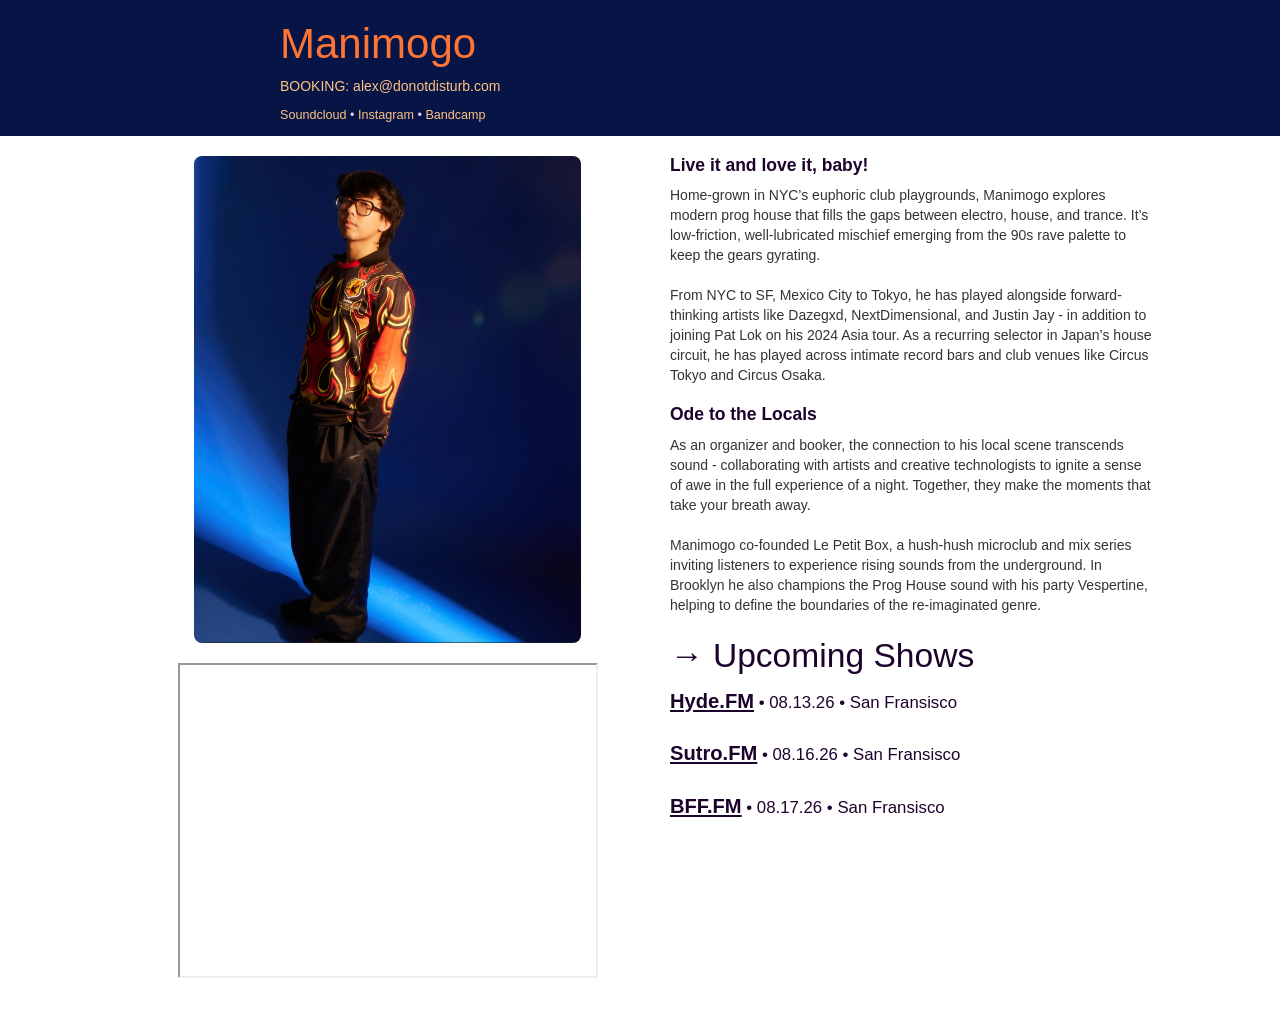
<file: epk.html>
<!DOCTYPE html>
<html>
<head>
  <meta charset="UTF-8">
  <meta name="viewport" content="width=device-width, initial-scale=1.0">
    <link rel="preconnect" href="https://fonts.googleapis.com">
    <link rel="preconnect" href="https://fonts.gstatic.com" crossorigin>
    <link href="https://fonts.googleapis.com/css2?family=Source+Code+Pro:wght@200..900&display=swap" rel="stylesheet">
  <link rel="stylesheet" type="text/css" href="bootstrap.min.css"/>
  <link rel="stylesheet" type="text/css" media="screen, print" href="epk.css"/>
  <title>Manimogo EPK</title>
  <meta name="description" content="Manimogo EPK- NYC based Producer and DJ"/>
</head>
<body style>
  <div id="masthead">
    <h1>Manimogo</h1>
    <h2>
    BOOKING: alex@donotdisturb.com
    <h2>
    <nav>
      <a href="https://soundcloud.com/manimogo" target="_blank">Soundcloud</a>
      • 
      <a href="https://www.instagram.com/manimogo.1">Instagram</a>
      • 
      <a href="https://manimogo.bandcamp.com/">Bandcamp</a>
    </nav>
  </div>
      <div class="container">
    <div class="left-column">
        <img src="manimogo_header.png" alt="Manimogo Press Photo">
        <iframe 
          width="420" 
          height="315" 
          src="http://www.youtube.com/embed/y3u2o6s3i00"
          allowfullscreen>
        </iframe>
    </div>
    <div class="right-column">
      <h3>Live it and love it, baby!</h3>
      <p>
        Home-grown in NYC’s euphoric club playgrounds, Manimogo explores modern prog house that fills the gaps between electro, house, and trance. It’s low-friction, well-lubricated mischief emerging from the 90s rave palette to keep the gears gyrating. 
        <br>
        <br>
        From NYC to SF, Mexico City to Tokyo, he has played alongside forward-thinking artists like Dazegxd, NextDimensional, and Justin Jay - in addition to joining Pat Lok on his 2024 Asia tour. As a recurring selector in Japan’s house circuit, he has played across intimate record bars and club venues like Circus Tokyo and Circus Osaka. 
      </p>
      <h3>Ode to the Locals</h3>
      <p>
        As an organizer and booker, the connection to his local scene transcends sound - collaborating with artists and creative technologists to ignite a sense of awe in the full experience of a night. Together, they make the moments that take your breath away. 
        <br>
        <br>
        Manimogo co-founded Le Petit Box, a hush-hush microclub and mix series inviting listeners to experience rising sounds from the underground. In Brooklyn he also champions the Prog House sound with his party Vespertine, helping to define the boundaries of the re-imaginated genre.
      </p>
      <div class="upcoming-shows">
        <h2><span>&#8594;</span> Upcoming Shows</h2>
        <a href="https://hydefm.com/" 
        target="_blank" 
        rel="noopener noreferrer">
          Hyde.FM</a> •
          08.13.26 •
          San Fransisco
        <br>
        <br>
        <a href="https://sutrofm.net/" 
          target="_blank" 
            rel="noopener noreferrer">
            Sutro.FM</a> •
            08.16.26 •
            San Fransisco
        <br>
        <br>
        <a href="https://bff.fm/shows/the-monday-lineup" 
          target="_blank" 
          rel="noopener noreferrer">BFF.FM</a> •
          08.17.26 • 
          San Fransisco
      </div>
    </div>
</div>
</body>
</html>
</file>
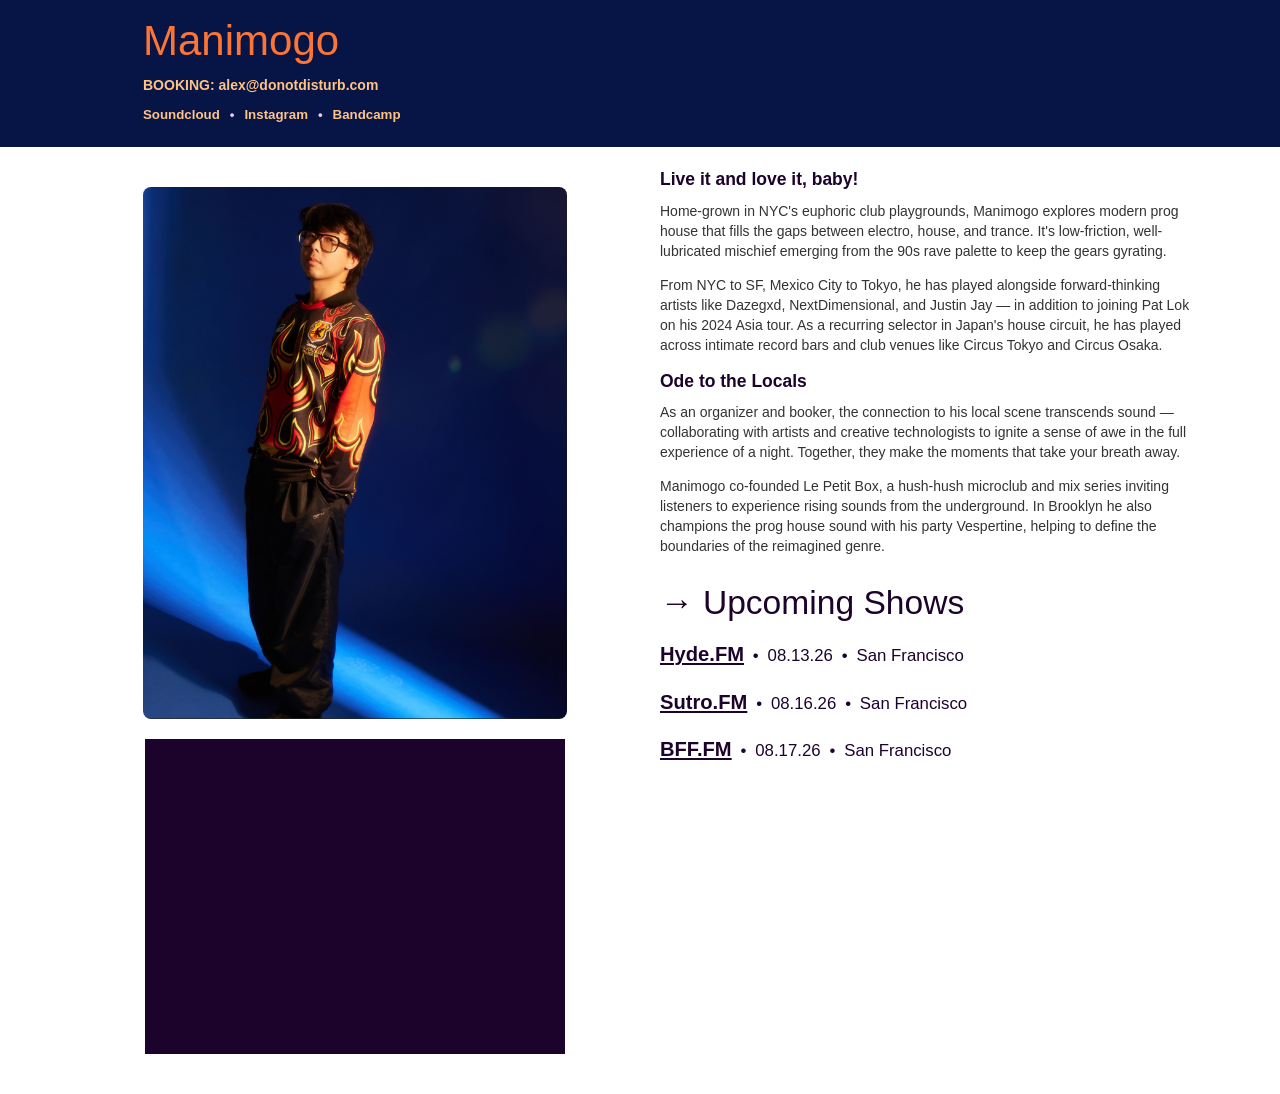
<file: press.html>
<!DOCTYPE html>
<html lang="en">
<head>
  <meta charset="UTF-8">
  <meta name="viewport" content="width=device-width, initial-scale=1.0">

  <title>Manimogo EPK</title>
  <meta name="description" content="Manimogo EPK — NYC based Producer and DJ">
  <meta name="theme-color" content="#071446">

  <!-- Link previews for when this gets pasted into a DM or an email.
       Swap example.com for your live domain. -->
  <meta property="og:type" content="website">
  <meta property="og:title" content="Manimogo EPK">
  <meta property="og:description" content="NYC based Producer and DJ. Booking: alex@donotdisturb.com">
  <meta property="og:url" content="https://example.com/press.html">
  <meta property="og:image" content="https://example.com/manimogo_header.png">
  <meta name="twitter:card" content="summary_large_image">

  <!-- Bootstrap removed: nothing in this page used it, and its .container
       rule was fighting yours. The base type it was providing is now set
       directly in press.css.

       Want Source Code Pro after all? Uncomment these three lines and set
       --font in press.css to 'Source Code Pro', monospace.
  <link rel="preconnect" href="https://fonts.googleapis.com">
  <link rel="preconnect" href="https://fonts.gstatic.com" crossorigin>
  <link href="https://fonts.googleapis.com/css2?family=Source+Code+Pro:wght@400;600&display=swap" rel="stylesheet">
  -->

  <link rel="stylesheet" href="press.css">
</head>
<body>

  <a class="skip-link" href="#main">Skip to content</a>

  <div id="masthead">
    <!-- These wrappers mirror .container / .left-column / the photo's
         centering gap, which is what keeps the header text on the same
         left edge as the photo. -->
    <div class="masthead-inner">
      <div class="masthead-col">
        <div class="masthead-text">

          <h1>Manimogo</h1>

          <p class="booking">
            BOOKING: <a href="mailto:alex@donotdisturb.com">alex@donotdisturb.com</a>
          </p>

          <nav aria-label="Listen">
            <ul>
              <li><a href="https://soundcloud.com/manimogo" target="_blank" rel="noopener noreferrer">Soundcloud</a></li>
              <li><a href="https://www.instagram.com/manimogo.1" target="_blank" rel="noopener noreferrer">Instagram</a></li>
              <li><a href="https://manimogo.bandcamp.com/" target="_blank" rel="noopener noreferrer">Bandcamp</a></li>
            </ul>
          </nav>

        </div>
      </div>
    </div>
  </div>

  <div class="container" id="main">

    <div class="left-column">
      <!-- Replace width/height with the file's real pixel dimensions so the
           browser reserves the right space and the page stops jumping on load. -->
      <img src="manimogo_header.png" alt="Manimogo press photo" width="1200" height="1500" fetchpriority="high">

      <div class="video">
        <iframe
          src="https://www.youtube-nocookie.com/embed/y3u2o6s3i00"
          title="Manimogo — Room 303 Radio"
          loading="lazy"
          referrerpolicy="strict-origin-when-cross-origin"
          allow="accelerometer; clipboard-write; encrypted-media; gyroscope; picture-in-picture; web-share"
          allowfullscreen></iframe>
      </div>
    </div>

    <div class="right-column">

      <h3>Live it and love it, baby!</h3>
      <p>
        Home-grown in NYC's euphoric club playgrounds, Manimogo explores modern prog house that fills the gaps between electro, house, and trance. It's low-friction, well-lubricated mischief emerging from the 90s rave palette to keep the gears gyrating.
      </p>
      <p>
        From NYC to SF, Mexico City to Tokyo, he has played alongside forward-thinking artists like Dazegxd, NextDimensional, and Justin Jay — in addition to joining Pat Lok on his 2024 Asia tour. As a recurring selector in Japan's house circuit, he has played across intimate record bars and club venues like Circus Tokyo and Circus Osaka.
      </p>

      <h3>Ode to the Locals</h3>
      <p>
        As an organizer and booker, the connection to his local scene transcends sound — collaborating with artists and creative technologists to ignite a sense of awe in the full experience of a night. Together, they make the moments that take your breath away.
      </p>
      <p>
        Manimogo co-founded Le Petit Box, a hush-hush microclub and mix series inviting listeners to experience rising sounds from the underground. In Brooklyn he also champions the prog house sound with his party Vespertine, helping to define the boundaries of the reimagined genre.
      </p>

      <div class="upcoming-shows">
        <h2><span aria-hidden="true">&#8594;</span> Upcoming Shows</h2>
        <ul>
          <li>
            <a href="https://hydefm.com/" target="_blank" rel="noopener noreferrer">Hyde.FM</a>
            <span class="sep" aria-hidden="true">&bull;</span>
            <time datetime="2026-08-13">08.13.26</time>
            <span class="sep" aria-hidden="true">&bull;</span>
            San Francisco
          </li>
          <li>
            <a href="https://sutrofm.net/" target="_blank" rel="noopener noreferrer">Sutro.FM</a>
            <span class="sep" aria-hidden="true">&bull;</span>
            <time datetime="2026-08-16">08.16.26</time>
            <span class="sep" aria-hidden="true">&bull;</span>
            San Francisco
          </li>
          <li>
            <a href="https://bff.fm/shows/the-monday-lineup" target="_blank" rel="noopener noreferrer">BFF.FM</a>
            <span class="sep" aria-hidden="true">&bull;</span>
            <time datetime="2026-08-17">08.17.26</time>
            <span class="sep" aria-hidden="true">&bull;</span>
            San Francisco
          </li>
        </ul>
      </div>

    </div>
  </div>

  <footer class="printonly">
    <p>soundcloud.com/manimogo &bull; instagram.com/manimogo.1 &bull; manimogo.bandcamp.com</p>
  </footer>

</body>
</html>
</file>
<file: epk.css>
/* COLORS
 
color: #7109AC; /* Purple  */
color: #540880; /* Windsor */
color: #380555; /* Clairvoyant */
color: #1C032B; /* Black Rock */
color: #000000; /* Black */
color: #A43CDF; /* Medium Purple */
color: #A43CDF; /* Biloba Flower */
color: #A43CDF; /* Biloba Flower */
color: #E8CEF7; /* Moon Raker */
color: #FFFFFF; /* White */ 

*/

body {
    background-color: #fff;
    color:#4A4A4A;
    margin: 0;
    padding: 0;

    font-family: 'Source Code Pro', monospace;
    font-size: 1.75em;
    line-height: 1.2em;    

    /*text-rendering: optimizelegibility;*/
    
    word-wrap: break-word;
    -wbkit-text-size-adjust: 100%;
    -webkit-font-smoothing: antialiased;
}

.container {
      display: flex;
      min-height: 100vh;
    }

.left-column {
      flex: 1;
      color: white;
      padding: 20px;
      display: flex;
      flex-direction: column;
      align-items: center;
    }

.left-column img {
      max-width: 80%;
      height: auto;
      display: block;
      border-radius: 8px;
      margin-bottom: 20px;
      object-fit: contain;
    }

    .right-column {
      flex: 1;
      background: white;
      padding-left: 20px;
      padding-rifht: 20px;
    }

h1, h2, h3, h4, h5, h6 {
    color: #1C032B;
}

.printonly { display: none; }

/* Site title */
#masthead {
    background-color: #071446;
    padding-left: 20.0em;
}

#masthead h1 {
    font-weight: normal;
    font-size: 3.0em;
    color: #FD7534;

    position: relative;
    display: block;
    /*width: 620px;*/
    margin: 0 auto;
    margin-top: 0;
    margin-bottom: 0.25em;
    padding-top: 0.5em;
}

#masthead h2 {
    font-size: 1.0em;
    color: #FFC384;
    padding: 0;
    position: relative;
    display: block;
    /*width: 620px;*/
    margin: 0 auto;
}

#masthead nav {
    font-size: 0.9em;
    padding: 1em 0;
    position: relative;
    display: block;
    margin: 0 auto; 
    color: #E8CEF7; 
}

#masthead a,
#masthead a:active,
#masthead a:visited { color: #FFC384; }


/* Block layout */
footer {
    margin: 2em 0;
    font-size: 13px;
}

footer p { margin: 0.5em; }

/* Body */
h2 {
    color: 1C032B;
    font-size: 2.0em;
    margin-bottom: 0.5;
    line-height: 1.25;
    font-weight: 500;
}

h2 a,
h2 a:active,
h2 a:visited {
    color: #000;
    text-decoration: none;
}

/* In Body */

h3 {
    font-size: 1.25em;
    font-weight: 600;
    /*margin-top: 2em;*/
    /*margin-bottom: 1em;*/
}

li a:hover {
     color:#fdc92f;
}

h1 {
    font-weight: 800;
}

ul {
    margin-top: 1em;
    list-style-type: none;
}

.upcoming-shows {
    color:#1C032B;
    font-size: 1.2em;
}

.upcoming-shows a {
    text-decoration: underline;
    color:#1C032B;
    font-weight: 600;
    font-size: 1.2em;
}

.upcoming-shows a:hover {
    color: #fdc92f;
}



::selection {
    background: #F1E0D3; /* WebKit/Blink Browsers */
}
::-moz-selection {
    background: #F1E0D3; /* Gecko Browsers */
}



/*

Animation

*/

.fadein {
    -webkit-animation: fadein 2s; /* Safari, Chrome and Opera > 12.1 */
    -moz-animation: fadein 2s; /* Firefox < 16 */
    -ms-animation: fadein 2s; /* Internet Explorer */
    -o-animation: fadein 2s; /* Opera < 12.1 */
    animation: fadein 2s;
    -webkit-animation-delay: .5s;
    animation-delay: .5s;
    -webkit-animation-fill-mode: both;
    animation-fill-mode: both;
}

.fadein2 {
    -webkit-animation: fadein 2s; /* Safari, Chrome and Opera > 12.1 */
    -moz-animation: fadein 2s; /* Firefox < 16 */
    -ms-animation: fadein 2s; /* Internet Explorer */
    -o-animation: fadein 2s; /* Opera < 12.1 */
    animation: fadein 2s;
    -webkit-animation-duration: 2.0s;
    animation-duration: 2.0s;
    -webkit-animation-fill-mode: both;
    animation-fill-mode: both;
    -webkit-animation-delay: 1.7s;
    animation-delay: 1.7s
}

.fadein3 {
    -webkit-animation: fadein 2s; /* Safari, Chrome and Opera > 12.1 */
    -moz-animation: fadein 2s; /* Firefox < 16 */
    -ms-animation: fadein 2s; /* Internet Explorer */
    -o-animation: fadein 2s; /* Opera < 12.1 */
    animation: fadein 2s;
    -webkit-animation-duration: 2.0s;
    animation-duration: 2.0s;
    -webkit-animation-fill-mode: both;
    animation-fill-mode: both;
    -webkit-animation-delay: 2.95s;
    animation-delay: 2.95s
}


.fadein4 {
    -webkit-animation: fadein 2s; /* Safari, Chrome and Opera > 12.1 */
    -moz-animation: fadein 2s; /* Firefox < 16 */
    -ms-animation: fadein 2s; /* Internet Explorer */
    -o-animation: fadein 2s; /* Opera < 12.1 */
    animation: fadein 2s;
    -webkit-animation-duration: 2.0s;
    animation-duration: 2.0s;
    -webkit-animation-fill-mode: both;
    animation-fill-mode: both;
    -webkit-animation-delay: 4.0s;
    animation-delay: 4.0s
}

.fadein5 {
    -webkit-animation: fadein 2s; /* Safari, Chrome and Opera > 12.1 */
    -moz-animation: fadein 2s; /* Firefox < 16 */
    -ms-animation: fadein 2s; /* Internet Explorer */
    -o-animation: fadein 2s; /* Opera < 12.1 */
    animation: fadein 2s;
    -webkit-animation-duration: 2.0s;
    animation-duration: 2.0s;
    -webkit-animation-fill-mode: both;
    animation-fill-mode: both;
    -webkit-animation-delay: 6.0s;
    animation-delay: 6.0s
}

.fadein6 {
      -webkit-animation: fadein 2s; /* Safari, Chrome and Opera > 12.1 */
    -moz-animation: fadein 2s; /* Firefox < 16 */
    -ms-animation: fadein 2s; /* Internet Explorer */
    -o-animation: fadein 2s; /* Opera < 12.1 */
    animation: fadein 2s;
    -webkit-animation-duration: 2.0s;
    animation-duration: 2.0s;
    -webkit-animation-fill-mode: both;
    animation-fill-mode: both;
    -webkit-animation-delay: 8.0s;
    animation-delay: 8.0s
}

@keyframes fadein {
    from { opacity: 0; }
    to   { opacity: 1; }
}

/* Firefox < 16 */
@-moz-keyframes fadein {
    from { opacity: 0; }
    to   { opacity: 1; }
}

/* Safari, Chrome and Opera > 12.1 */
@-webkit-keyframes fadein {
    from { opacity: 0; }
    to   { opacity: 1; }
}

/* Internet Explorer */
@-ms-keyframes fadein {
    from { opacity: 0; }
    to   { opacity: 1; }
}

/* Opera < 12.1 */
@-o-keyframes fadein {
    from { opacity: 0; }
    to   { opacity: 1; }
}

/*

Media Queries

*/

@media (min-width: 768px) {
  .container {
    width: 720px;
  }
}
@media (min-width: 780px) {
  .container {
    width: 760px;
  }
}
@media (min-width: 860px) {
  .container {
    width: 840px;
  }
}
@media (min-width: 1040px) {
  .container {
    width: 1030;
  }
}
@media (min-width: 1200px) {
  .container {
    width: 1060px;
  }
}
</file>
<file: press.css>
/* =========================================================
   Manimogo EPK
   Desktop layout matches the original. Mobile scales down.

   Structure: mobile styles first, then the desktop two-column
   layout kicks in at 56rem (896px). Everything above that
   breakpoint is sized to match the original render.
   ========================================================= */

/* ---------- Palette ----------
   NOTE: CSS comments cannot nest. The old block closed itself
   on the first "*/
/* and the leftovers swallowed the whole body rule, which is why
   Source Code Pro and the 1.75em size never showed up. Tokens
   avoid the problem entirely.

   #071446  Navy         masthead ground
   #FD7534  Orange       artist name
   #FFC384  Light orange masthead text + links
   #1C032B  Black Rock   headings
   #333333  Dark grey    body copy
   #E8CEF7  Moon Raker   nav separators
   #fdc92f  Yellow       link hover
------------------------------------------------------------ */

:root {
  --navy:        #071446;
  --orange:      #FD7534;
  --orange-soft: #FFC384;
  --ink:         #1C032B;
  --body:        #333333;
  --separator:   #E8CEF7;
  --hover:       #fdc92f;

  --font: "Helvetica Neue", Helvetica, Arial, sans-serif;

  /* Every size below is an em multiple of this, same as the
     original. Change this one value to scale the whole page. */
  --base: 14px;

  --gutter: 20px;
  --max: 1170px;
  --container-pad: 15px;   /* .container side padding   */
  --col-pad: 20px;         /* column side padding       */
  --img-width: 80%;        /* photo width in its column */
}

/* ---------- Base ---------- */

*, *::before, *::after { box-sizing: border-box; }

html { -webkit-text-size-adjust: 100%; }

body {
  margin: 0;
  padding: 0;
  background-color: #fff;
  color: var(--body);
  font-family: var(--font);
  font-size: var(--base);
  line-height: 1.428571429;
  word-wrap: break-word;
  -webkit-font-smoothing: antialiased;
}

h1, h2, h3, h4, h5, h6 { color: var(--ink); margin-top: 0; }

img { max-width: 100%; height: auto; display: block; }

a { color: inherit; }
a:hover { color: var(--hover); }

:focus-visible {
  outline: 3px solid var(--orange);
  outline-offset: 2px;
}

.printonly { display: none; }

.skip-link { position: absolute; left: -9999px; }
.skip-link:focus {
  left: 8px; top: 8px; z-index: 10;
  padding: 8px 12px;
  background: #fff; color: var(--ink);
}

::selection      { background: #F1E0D3; }
::-moz-selection { background: #F1E0D3; }

/* ---------- Masthead ---------- */

/* The navy bar stays full-bleed. The three nested wrappers inside it
   mirror the body layout exactly — container, then column, then the
   photo's centering gap — so the header text lands on the same left
   edge as the photo at every viewport width. See the desktop block
   below; on mobile they're inert. */

#masthead {
  background-color: var(--navy);
  padding: 18px var(--gutter) 22px;
}

.masthead-inner,
.masthead-col,
.masthead-text { width: auto; padding: 0; }

#masthead h1 {
  /* 3em (42px) on desktop, easing down on narrow screens
     so the name never overflows or forces a sideways scroll */
  font-size: clamp(2rem, 9vw, 3em);
  font-weight: normal;
  line-height: 1.1;
  color: var(--orange);
  margin: 0 0 0.25em;
}

#masthead .booking {
  font-size: 1em;
  font-weight: 700;
  color: var(--orange-soft);
  margin: 0;
}

#masthead nav {
  font-size: 0.95em;
  font-weight: 700;      /* matches the original, where the unclosed
                            <h2> was making the nav inherit bold */
  color: var(--separator);
  padding: 0.85em 0 0;
}

#masthead nav ul {
  display: flex;
  flex-wrap: wrap;
  align-items: baseline;
  gap: 0.35em 0.75em;
  list-style: none;
  margin: 0;
  padding: 0;
}

/* Separators drawn in CSS so they aren't announced by screen
   readers or picked up when someone copies the links */
#masthead nav li + li::before {
  content: "\2022";
  margin-right: 0.75em;
}

#masthead a,
#masthead a:active,
#masthead a:visited { color: var(--orange-soft); text-decoration: none; }
#masthead a:hover { color: var(--hover); }

/* ---------- Layout ---------- */

.container {
  max-width: var(--max);
  margin: 0 auto;
  padding: var(--gutter) var(--container-pad);
  display: flex;
  flex-direction: column;   /* mobile: media on top, text below */
  gap: var(--gutter);
}

.left-column {
  display: flex;
  flex-direction: column;
  align-items: center;
}

.left-column img {
  border-radius: 8px;
  margin-bottom: var(--gutter);
  object-fit: contain;
}

/* Was a fixed 420x315 iframe, which overflowed any screen
   under ~460px. Same 4:3 box, now fluid. */
.video {
  position: relative;
  width: 100%;
  max-width: 420px;
  aspect-ratio: 4 / 3;
  background: var(--ink);
  overflow: hidden;
}

.video iframe {
  position: absolute;
  inset: 0;
  width: 100%;
  height: 100%;
  border: 0;
}

.right-column p { margin: 0 0 1em; }

/* ---------- Desktop: the original two-column split ---------- */

@media (min-width: 56rem) {

  /* Header alignment: the horizontal inset moves off #masthead and onto
     the wrappers, which reproduce the photo's position step by step. */
  #masthead { padding: 18px 0 22px; }

  .masthead-inner {                        /* = .container   */
    max-width: var(--max);
    margin: 0 auto;
    padding: 0 var(--container-pad);
  }

  .masthead-col {                          /* = .left-column */
    width: 50%;
    padding: 0 var(--col-pad);
  }

  .masthead-text {
    /* = the gap left by an 80%-wide centered photo. Percentages resolve
       against .masthead-col, so this tracks the container as it shrinks,
       and it follows automatically if you change --img-width. */
    padding-left: calc((100% - var(--img-width)) / 2);
  }

  .container {
    flex-direction: row;
    align-items: flex-start;
    gap: 0;
    min-height: 100vh;
  }

  .left-column {
    flex: 1;
    padding: var(--gutter);
  }

  .left-column img { max-width: var(--img-width); }

  .right-column {
    flex: 1;
    padding-left: var(--gutter);
    padding-right: var(--gutter);
  }
}

/* ---------- Body copy ---------- */

h3 {
  font-size: 1.25em;
  font-weight: 600;
  margin-bottom: 0.5em;
}

/* ---------- Upcoming shows ---------- */

/* The nested em sizing from the original is deliberate:
   this 1.2em is what makes the h2 land at 33.6px and the
   venue links at 20px. */
.upcoming-shows {
  color: var(--ink);
  font-size: 1.2em;
  margin-top: 1.5em;
}

.upcoming-shows h2 {
  font-size: 2em;
  font-weight: 500;
  line-height: 1.25;
  margin-bottom: 0.5em;
}

.upcoming-shows ul {
  list-style: none;
  margin: 0;
  padding: 0;
}

.upcoming-shows li { margin-bottom: 1.1em; }
.upcoming-shows li:last-child { margin-bottom: 0; }

.upcoming-shows a {
  font-size: 1.2em;
  font-weight: 600;
  color: var(--ink);
  text-decoration: underline;
}

.upcoming-shows a:hover { color: var(--hover); }

.upcoming-shows .sep { margin: 0 0.25em; }

/* ---------- Print / PDF ---------- */

@media print {
  :root { --navy: #fff; --orange: #000; --orange-soft: #000; --body: #1a1a1a; }

  body { font-size: 10.5pt; }

  #masthead { padding: 0 0 12px; border-bottom: 2px solid #000; }
  .masthead-inner, .masthead-col, .masthead-text {
    width: auto; max-width: none; margin: 0; padding: 0;
  }
  #masthead nav ul { display: block; }
  #masthead nav li { display: inline; margin-right: 1em; }

  .container {
    display: block;
    max-width: none;
    min-height: 0;
    padding: 14px 0;
  }

  .left-column { float: right; width: 38%; padding: 0 0 12px 18px; }
  .left-column img { max-width: 100%; border-radius: 0; }

  .video, .skip-link { display: none; }
  .printonly { display: block; }

  h3 { break-after: avoid; }
  .upcoming-shows li { break-inside: avoid; }

  @page { margin: 14mm; }
}
</file>
